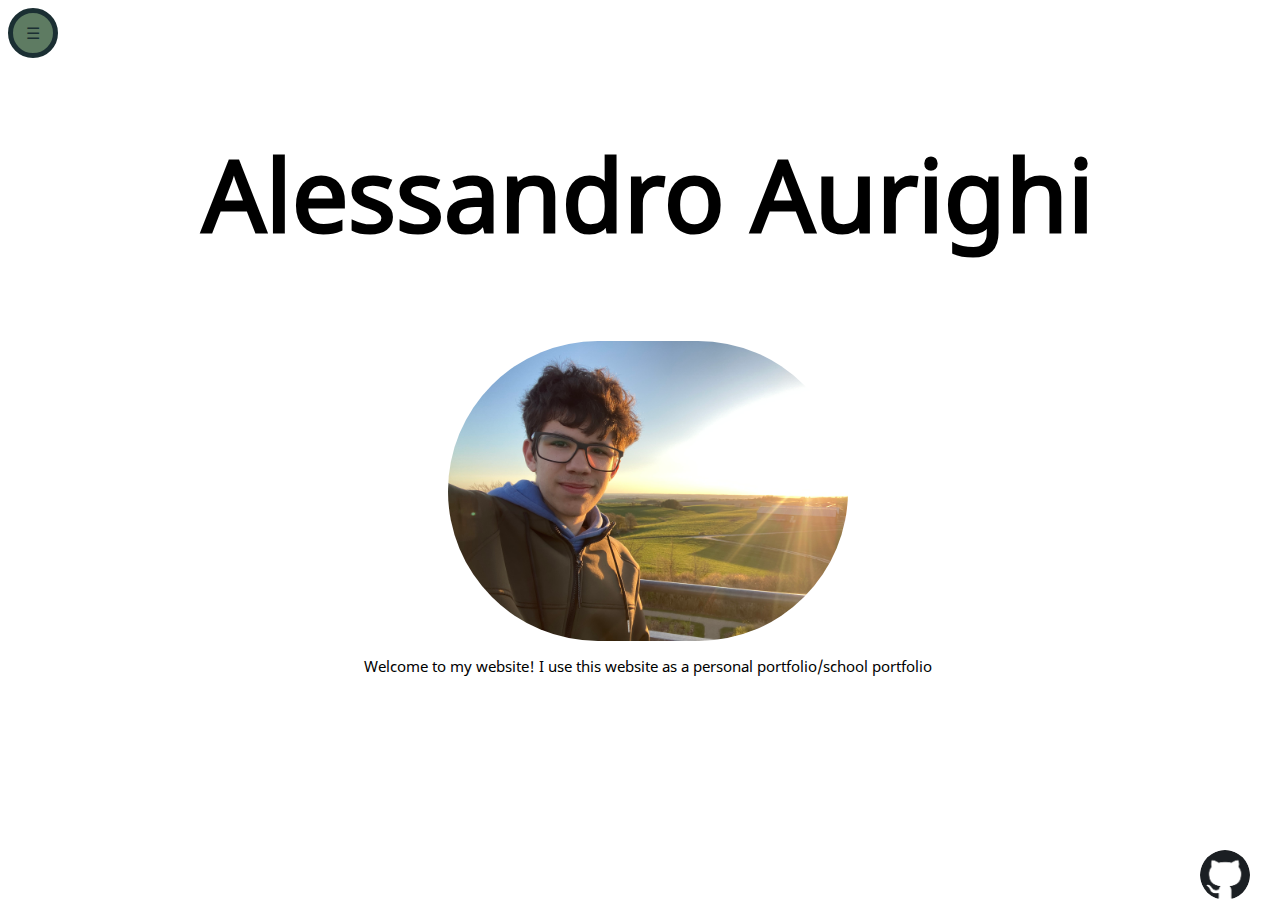
<file: index.html>
<!DOCTYPE html>
<html lang="en">
  <head>
    <meta charset="UTF-8" />
    <meta name="viewport" content="width=device-width, initial-scale=1.0" />
    <meta
      name="description"
      content="This is the portolio from Alessandro Aurighi, it includes personal programs and school assignments."
    />
    <script src="script.js"></script>
    <link rel="stylesheet" href="/styles.css" />
    <title>Alessandro Aurighi</title>
  </head>
  <body>
    <div class="dropdown">
      <button class="dropbtn" onclick="javascript:btnClick()">&#9776;</button>
      <div class="dropdown-content" id="content">
        <a class="menu-btn" href="/school/index.html">School</a>
        <a class="menu-btn" href="/personal/index.html">Personal</a>
      </div>
    </div>
    <h1 class="name">Alessandro Aurighi</h1>
    <img class="foto" src="/res/foto.jpg" />
    <p class="intro">
      Welcome to my website! I use this website as a personal portfolio/school
      portfolio
    </p>
    <a href="https://github.com/Z31h">
      <img class="github" src="/res/github.png" />
    </a>

    <div class="button-holder">
      <a class="school" href="/school/index.html">
        <p class="school">School</p>
      </a>
      <a class="personal" href="/personal/index.html">
        <p class="personal">Personal</p>
      </a>
    </div>
  </body>
</html>
</file>
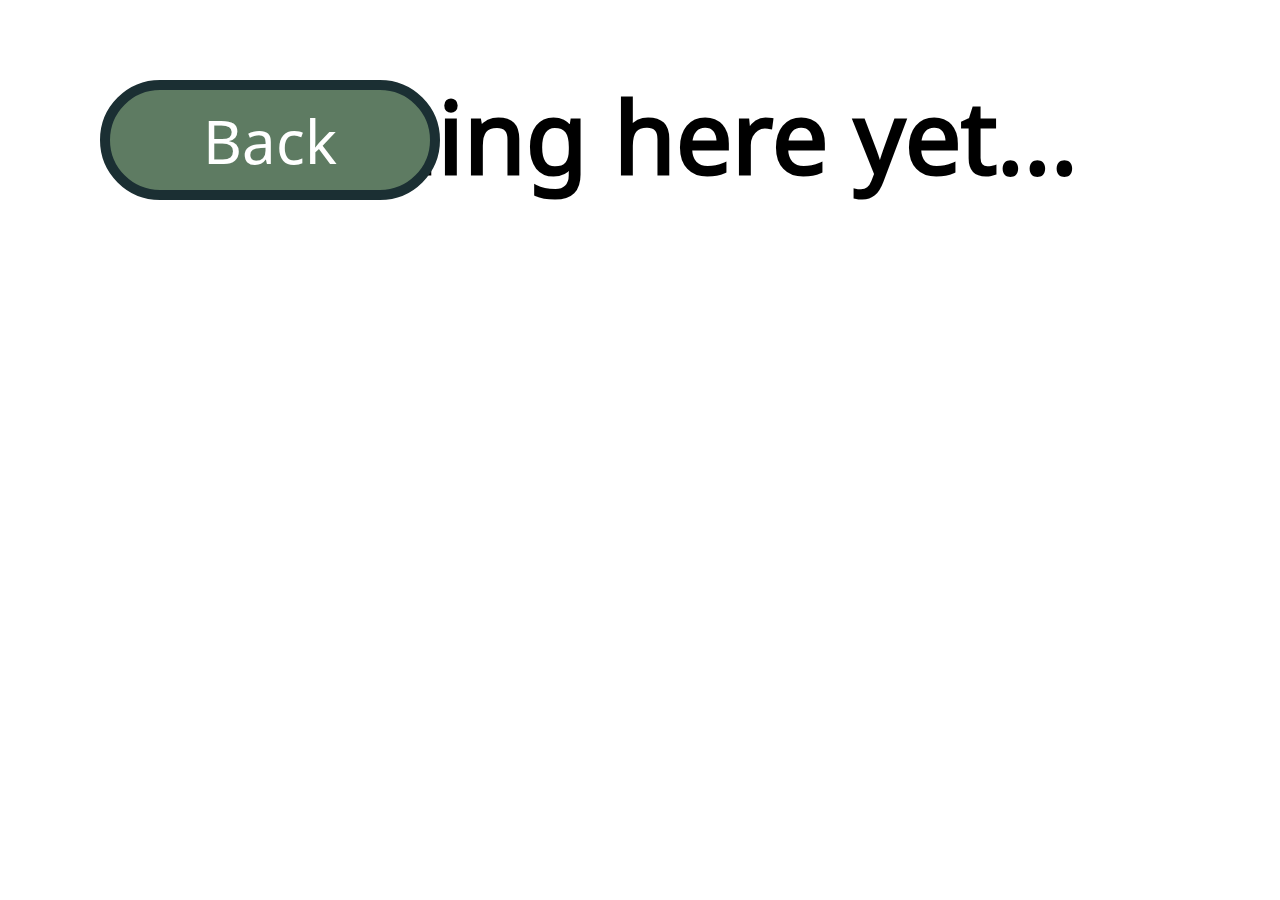
<file: personal/index.html>
<!DOCTYPE html>
<html lang="en">
  <head>
    <meta charset="UTF-8" />
    <meta name="viewport" content="width=device-width, initial-scale=1.0" />
    <meta
      name="description"
      content="This is the portolio from Alessandro Aurighi, it includes personal programs and school assignments."
    />
    <link rel="stylesheet" href="/personal/styles.css" />
    <title>Alessandro Aurighi</title>
  </head>
  <body>
    <h1 class="title">Nothing here yet...</h1>
    <a class="home" href="/index.html">
      <p class="home">Back</p>
    </a>
  </body>
</html>
</file>
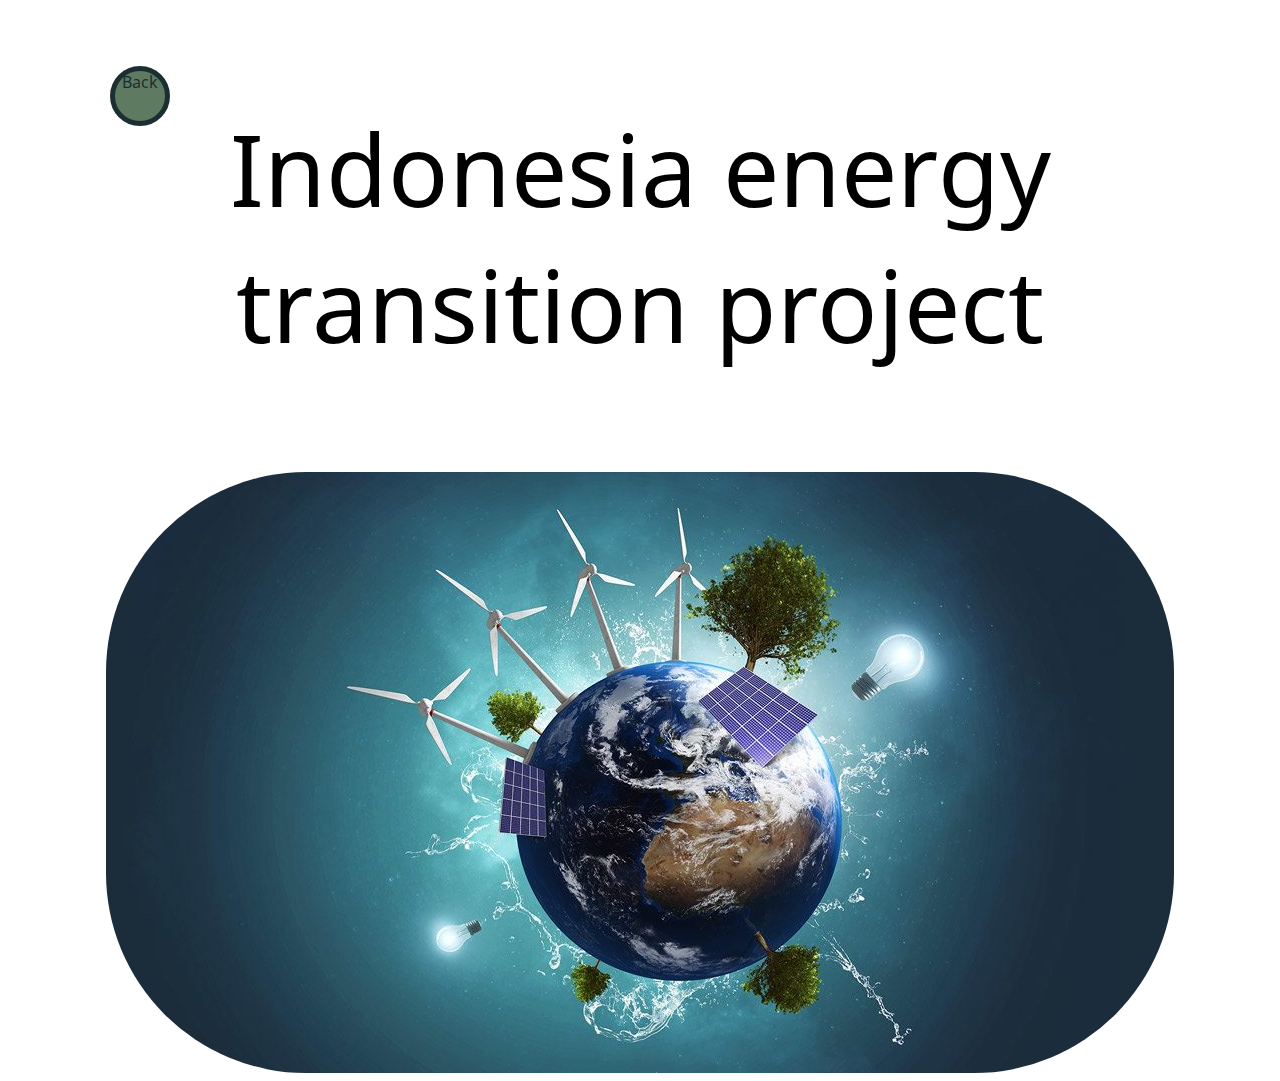
<file: school/index.html>
<!DOCTYPE html>
<html lang="en">
  <head>
    <meta charset="UTF-8" />
    <meta name="viewport" content="width=device-width, initial-scale=1.0" />
    <meta
      name="description"
      content="This is the portolio from Alessandro Aurighi, it includes personal programs and school assignments."
    />
    <link rel="stylesheet" href="/school/styles.css" />
    <title>Alessandro Aurighi</title>
  </head>
  <body>
    <p class="title">Indonesia energy transition project</p>
    <a href="/school/Energy transition project/index.html">
      <img class="foto" src="/res/foto1.jpg" />
    </a>
    <a class="home" href="/index.html">
      <p class="home">Back</p>
    </a>
  </body>
</html>
</file>
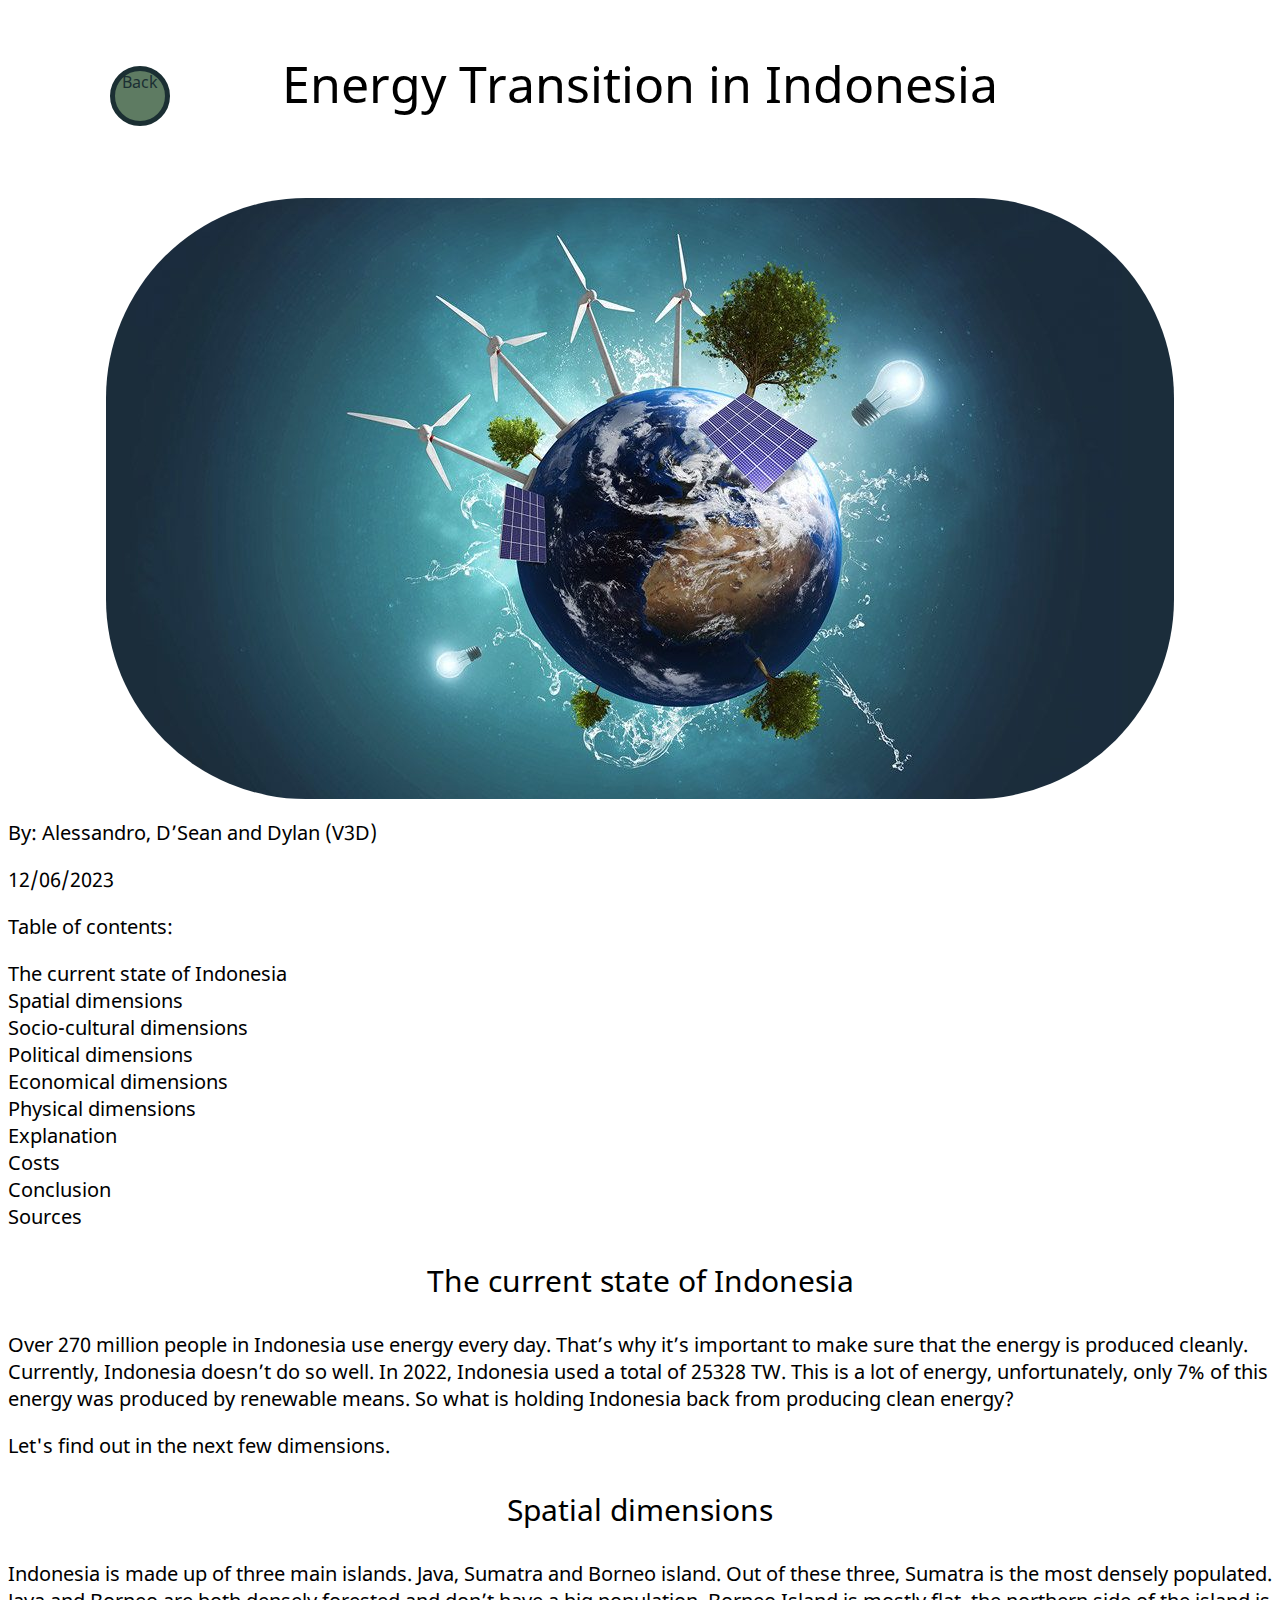
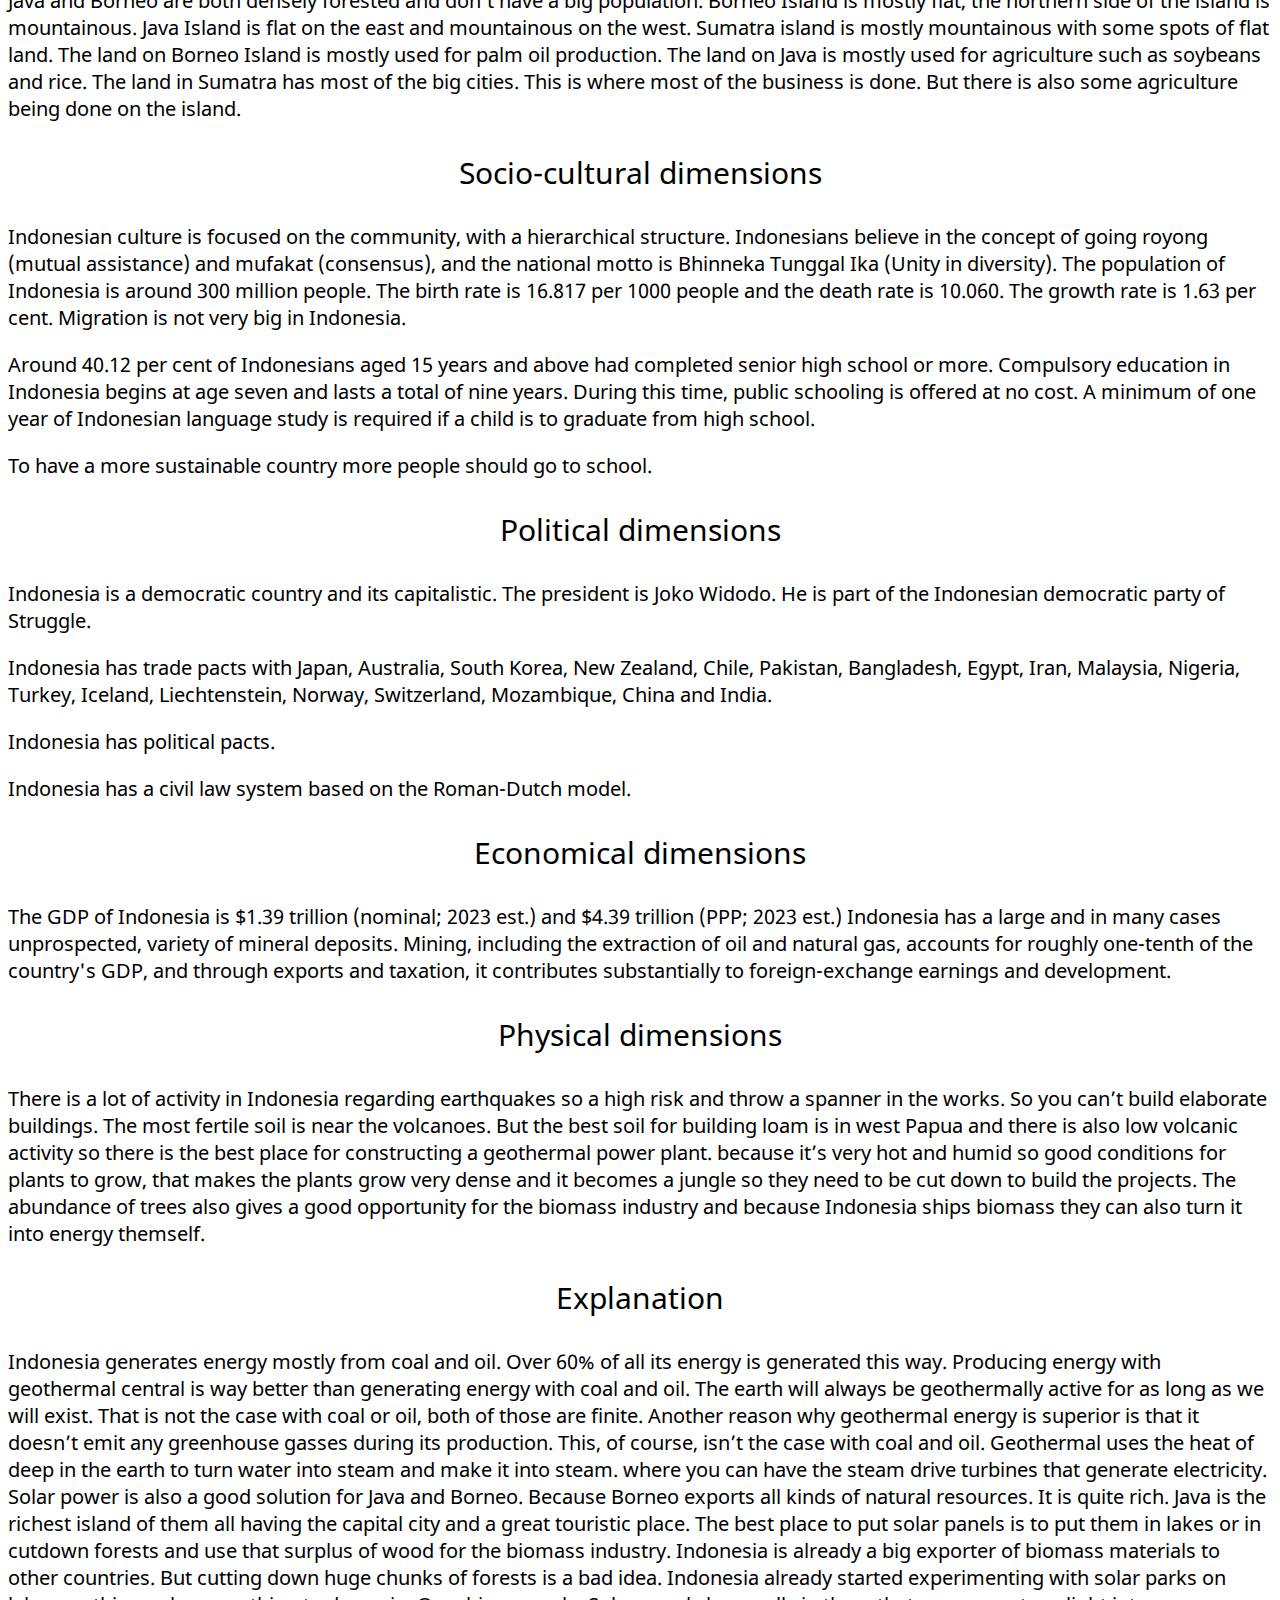
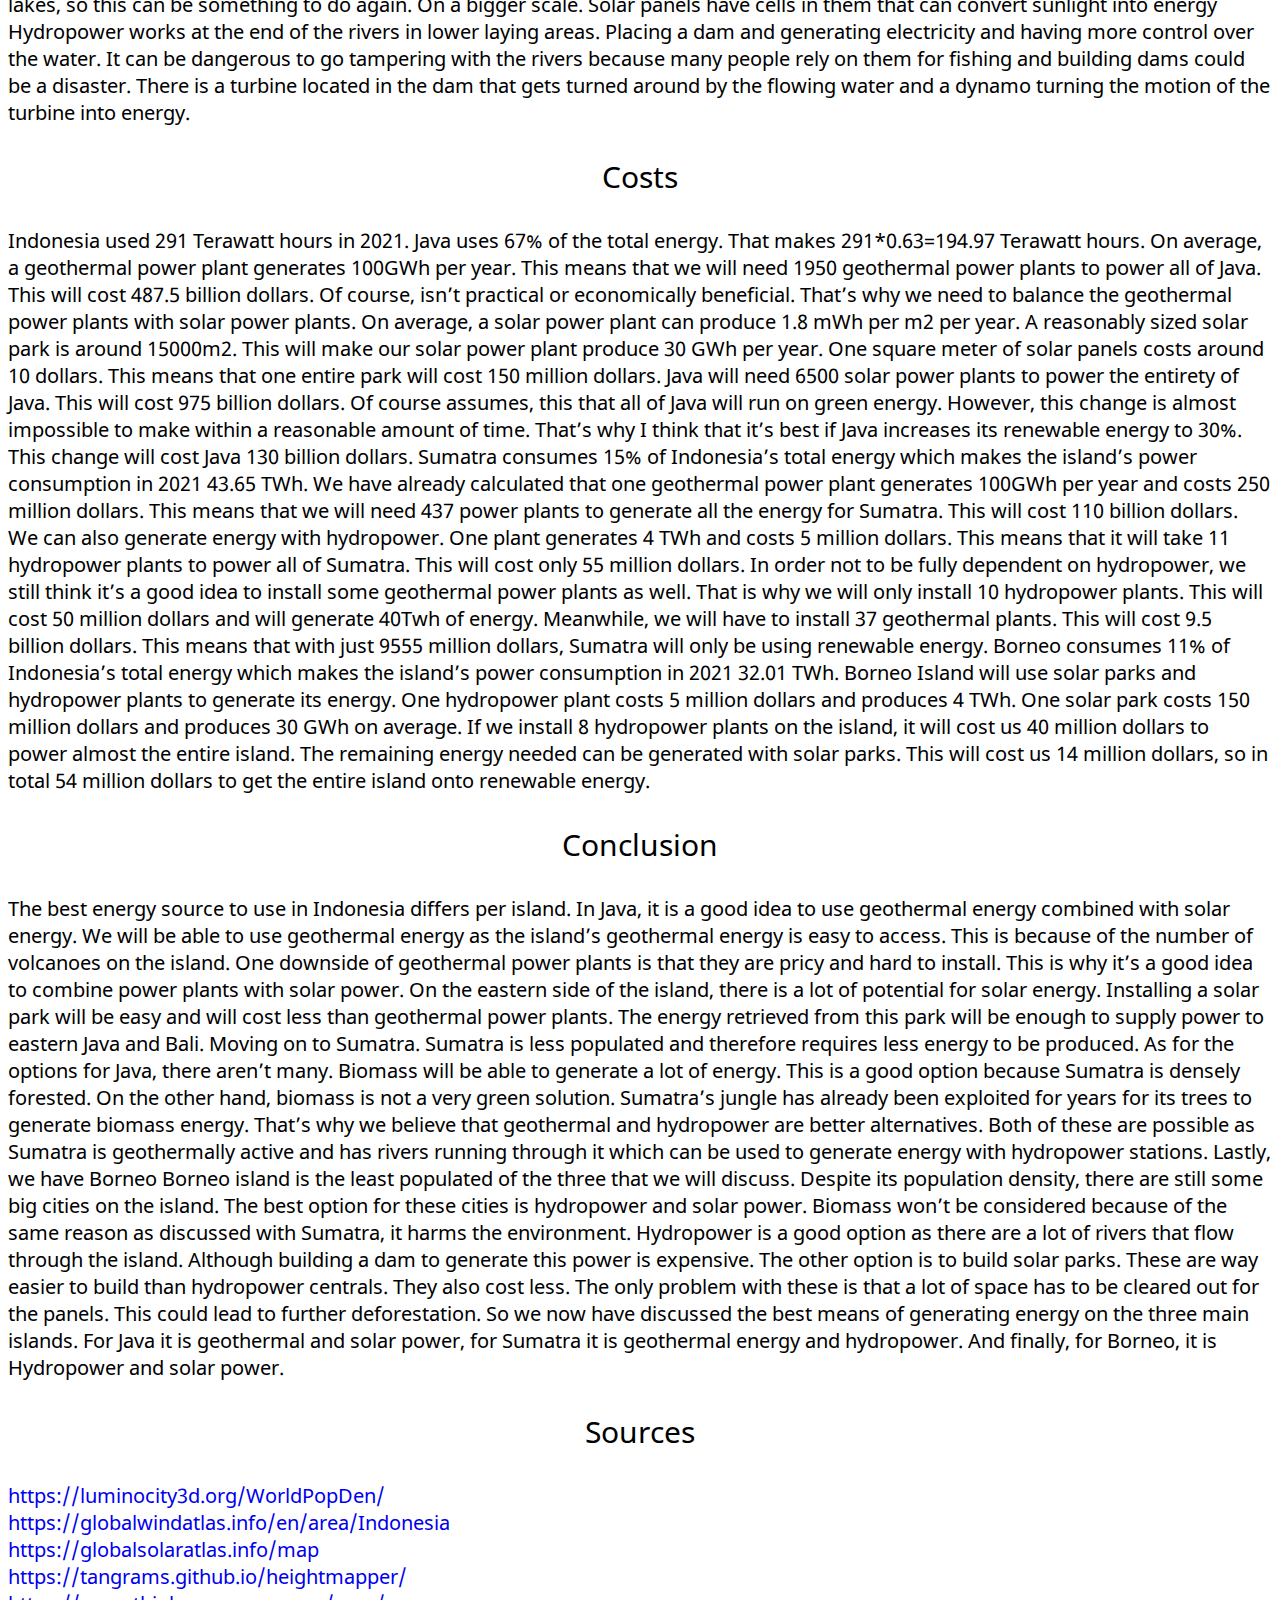
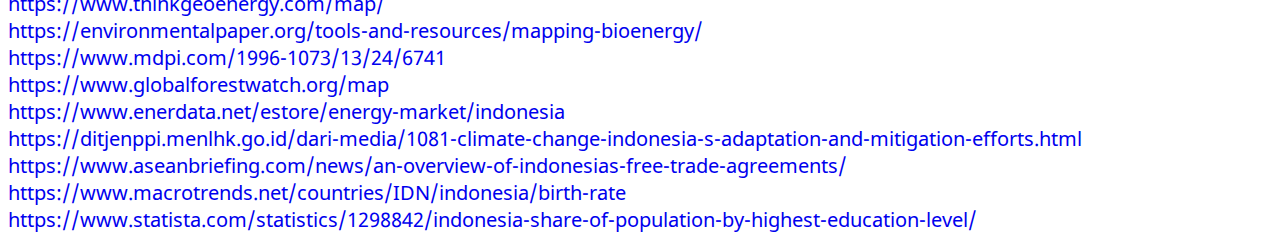
<file: school/Energy transition project/index.html>
<!DOCTYPE html>
<html lang="en">
  <head>
    <meta charset="UTF-8" />
    <meta name="viewport" content="width=device-width, initial-scale=1.0" />
    <meta
      name="description"
      content="This is the portolio from Alessandro Aurighi, it includes personal programs and school assignments."
    />
    <link
      rel="stylesheet"
      href="/school/Energy transition project/styles.css"
    />
    <title>Alessandro Aurighi</title>
  </head>
  <body>
    <p class="title">Energy Transition in Indonesia</p>

    <p><img class="image" src="/res/foto1.jpg" /></p>

    <p>By: Alessandro, D’Sean and Dylan (V3D)</p>
    <p>12/06/2023</p>

    <p>Table of contents:</p>

    <li>The current state of Indonesia</li>
    <li>Spatial dimensions</li>
    <li>Socio-cultural dimensions</li>
    <li>Political dimensions</li>
    <li>Economical dimensions</li>
    <li>Physical dimensions</li>
    <li>Explanation</li>
    <li>Costs</li>
    <li>Conclusion</li>
    <li>Sources</li>

    <p class="heading">The current state of Indonesia</p>
    <p>
      Over 270 million people in Indonesia use energy every day. That’s why it’s
      important to make sure that the energy is produced cleanly. Currently,
      Indonesia doesn’t do so well. In 2022, Indonesia used a total of 25328 TW.
      This is a lot of energy, unfortunately, only 7% of this energy was
      produced by renewable means. So what is holding Indonesia back from
      producing clean energy?
    </p>
    <p>Let's find out in the next few dimensions.</p>
    <p class="heading">Spatial dimensions</p>
    <p>
      Indonesia is made up of three main islands. Java, Sumatra and Borneo
      island. Out of these three, Sumatra is the most densely populated. Java
      and Borneo are both densely forested and don’t have a big population.
      Borneo Island is mostly flat, the northern side of the island is
      mountainous. Java Island is flat on the east and mountainous on the west.
      Sumatra island is mostly mountainous with some spots of flat land. The
      land on Borneo Island is mostly used for palm oil production. The land on
      Java is mostly used for agriculture such as soybeans and rice. The land in
      Sumatra has most of the big cities. This is where most of the business is
      done. But there is also some agriculture being done on the island.
    </p>

    <p class="heading">Socio-cultural dimensions</p>
    <p>
      Indonesian culture is focused on the community, with a hierarchical
      structure. Indonesians believe in the concept of going royong (mutual
      assistance) and mufakat (consensus), and the national motto is Bhinneka
      Tunggal Ika (Unity in diversity). The population of Indonesia is around
      300 million people. The birth rate is 16.817 per 1000 people and the death
      rate is 10.060. The growth rate is 1.63 per cent. Migration is not very
      big in Indonesia.
    </p>
    <p>
      Around 40.12 per cent of Indonesians aged 15 years and above had completed
      senior high school or more. Compulsory education in Indonesia begins at
      age seven and lasts a total of nine years. During this time, public
      schooling is offered at no cost. A minimum of one year of Indonesian
      language study is required if a child is to graduate from high school.
    </p>
    <p>To have a more sustainable country more people should go to school.</p>

    <p class="heading">Political dimensions</p>
    <p>
      Indonesia is a democratic country and its capitalistic. The president is
      Joko Widodo. He is part of the Indonesian democratic party of Struggle.
    </p>
    <p>
      Indonesia has trade pacts with Japan, Australia, South Korea, New Zealand,
      Chile, Pakistan, Bangladesh, Egypt, Iran, Malaysia, Nigeria, Turkey,
      Iceland, Liechtenstein, Norway, Switzerland, Mozambique, China and India.
    </p>
    <p>Indonesia has political pacts.</p>
    <p>Indonesia has a civil law system based on the Roman-Dutch model.</p>

    <p class="heading">Economical dimensions</p>
    <p>
      The GDP of Indonesia is $1.39 trillion (nominal; 2023 est.) and $4.39
      trillion (PPP; 2023 est.) Indonesia has a large and in many cases
      unprospected, variety of mineral deposits. Mining, including the
      extraction of oil and natural gas, accounts for roughly one-tenth of the
      country's GDP, and through exports and taxation, it contributes
      substantially to foreign-exchange earnings and development.
    </p>

    <p class="heading">Physical dimensions</p>
    <p>
      There is a lot of activity in Indonesia regarding earthquakes so a high
      risk and throw a spanner in the works. So you can’t build elaborate
      buildings. The most fertile soil is near the volcanoes. But the best soil
      for building loam is in west Papua and there is also low volcanic activity
      so there is the best place for constructing a geothermal power plant.
      because it’s very hot and humid so good conditions for plants to grow,
      that makes the plants grow very dense and it becomes a jungle so they need
      to be cut down to build the projects. The abundance of trees also gives a
      good opportunity for the biomass industry and because Indonesia ships
      biomass they can also turn it into energy themself.
    </p>

    <p class="heading">Explanation</p>
    <p>
      Indonesia generates energy mostly from coal and oil. Over 60% of all its
      energy is generated this way. Producing energy with geothermal central is
      way better than generating energy with coal and oil. The earth will always
      be geothermally active for as long as we will exist. That is not the case
      with coal or oil, both of those are finite. Another reason why geothermal
      energy is superior is that it doesn’t emit any greenhouse gasses during
      its production. This, of course, isn’t the case with coal and oil.
      Geothermal uses the heat of deep in the earth to turn water into steam and
      make it into steam. where you can have the steam drive turbines that
      generate electricity. Solar power is also a good solution for Java and
      Borneo. Because Borneo exports all kinds of natural resources. It is quite
      rich. Java is the richest island of them all having the capital city and a
      great touristic place. The best place to put solar panels is to put them
      in lakes or in cutdown forests and use that surplus of wood for the
      biomass industry. Indonesia is already a big exporter of biomass materials
      to other countries. But cutting down huge chunks of forests is a bad idea.
      Indonesia already started experimenting with solar parks on lakes, so this
      can be something to do again. On a bigger scale. Solar panels have cells
      in them that can convert sunlight into energy Hydropower works at the end
      of the rivers in lower laying areas. Placing a dam and generating
      electricity and having more control over the water. It can be dangerous to
      go tampering with the rivers because many people rely on them for fishing
      and building dams could be a disaster. There is a turbine located in the
      dam that gets turned around by the flowing water and a dynamo turning the
      motion of the turbine into energy.
    </p>

    <p class="heading">Costs</p>
    <p>
      Indonesia used 291 Terawatt hours in 2021. Java uses 67% of the total
      energy. That makes 291*0.63=194.97 Terawatt hours. On average, a
      geothermal power plant generates 100GWh per year. This means that we will
      need 1950 geothermal power plants to power all of Java. This will cost
      487.5 billion dollars. Of course, isn’t practical or economically
      beneficial. That’s why we need to balance the geothermal power plants with
      solar power plants. On average, a solar power plant can produce 1.8 mWh
      per m2 per year. A reasonably sized solar park is around 15000m2. This
      will make our solar power plant produce 30 GWh per year. One square meter
      of solar panels costs around 10 dollars. This means that one entire park
      will cost 150 million dollars. Java will need 6500 solar power plants to
      power the entirety of Java. This will cost 975 billion dollars. Of course
      assumes, this that all of Java will run on green energy. However, this
      change is almost impossible to make within a reasonable amount of time.
      That’s why I think that it’s best if Java increases its renewable energy
      to 30%. This change will cost Java 130 billion dollars. Sumatra consumes
      15% of Indonesia’s total energy which makes the island’s power consumption
      in 2021 43.65 TWh. We have already calculated that one geothermal power
      plant generates 100GWh per year and costs 250 million dollars. This means
      that we will need 437 power plants to generate all the energy for Sumatra.
      This will cost 110 billion dollars. We can also generate energy with
      hydropower. One plant generates 4 TWh and costs 5 million dollars. This
      means that it will take 11 hydropower plants to power all of Sumatra. This
      will cost only 55 million dollars. In order not to be fully dependent on
      hydropower, we still think it’s a good idea to install some geothermal
      power plants as well. That is why we will only install 10 hydropower
      plants. This will cost 50 million dollars and will generate 40Twh of
      energy. Meanwhile, we will have to install 37 geothermal plants. This will
      cost 9.5 billion dollars. This means that with just 9555 million dollars,
      Sumatra will only be using renewable energy. Borneo consumes 11% of
      Indonesia’s total energy which makes the island’s power consumption in
      2021 32.01 TWh. Borneo Island will use solar parks and hydropower plants
      to generate its energy. One hydropower plant costs 5 million dollars and
      produces 4 TWh. One solar park costs 150 million dollars and produces 30
      GWh on average. If we install 8 hydropower plants on the island, it will
      cost us 40 million dollars to power almost the entire island. The
      remaining energy needed can be generated with solar parks. This will cost
      us 14 million dollars, so in total 54 million dollars to get the entire
      island onto renewable energy.
    </p>

    <p class="heading">Conclusion</p>
    <p>
      The best energy source to use in Indonesia differs per island. In Java, it
      is a good idea to use geothermal energy combined with solar energy. We
      will be able to use geothermal energy as the island’s geothermal energy is
      easy to access. This is because of the number of volcanoes on the island.
      One downside of geothermal power plants is that they are pricy and hard to
      install. This is why it’s a good idea to combine power plants with solar
      power. On the eastern side of the island, there is a lot of potential for
      solar energy. Installing a solar park will be easy and will cost less than
      geothermal power plants. The energy retrieved from this park will be
      enough to supply power to eastern Java and Bali. Moving on to Sumatra.
      Sumatra is less populated and therefore requires less energy to be
      produced. As for the options for Java, there aren’t many. Biomass will be
      able to generate a lot of energy. This is a good option because Sumatra is
      densely forested. On the other hand, biomass is not a very green solution.
      Sumatra’s jungle has already been exploited for years for its trees to
      generate biomass energy. That’s why we believe that geothermal and
      hydropower are better alternatives. Both of these are possible as Sumatra
      is geothermally active and has rivers running through it which can be used
      to generate energy with hydropower stations. Lastly, we have Borneo Borneo
      island is the least populated of the three that we will discuss. Despite
      its population density, there are still some big cities on the island. The
      best option for these cities is hydropower and solar power. Biomass won’t
      be considered because of the same reason as discussed with Sumatra, it
      harms the environment. Hydropower is a good option as there are a lot of
      rivers that flow through the island. Although building a dam to generate
      this power is expensive. The other option is to build solar parks. These
      are way easier to build than hydropower centrals. They also cost less. The
      only problem with these is that a lot of space has to be cleared out for
      the panels. This could lead to further deforestation. So we now have
      discussed the best means of generating energy on the three main islands.
      For Java it is geothermal and solar power, for Sumatra it is geothermal
      energy and hydropower. And finally, for Borneo, it is Hydropower and solar
      power.
    </p>

    <p class="heading">Sources</p>

    <li>
      <a
        class="link"
        href="https://luminocity3d.org/WorldPopDen/"
        rel="nofollow"
        >https://luminocity3d.org/WorldPopDen/</a
      >
    </li>
    <li>
      <a
        class="link"
        href="https://globalwindatlas.info/en/area/Indonesia"
        rel="nofollow"
        >https://globalwindatlas.info/en/area/Indonesia</a
      >
    </li>
    <li>
      <a class="link" href="https://globalsolaratlas.info/map" rel="nofollow"
        >https://globalsolaratlas.info/map</a
      >
    </li>
    <li>
      <a
        class="link"
        href="https://tangrams.github.io/heightmapper/"
        rel="nofollow"
        >https://tangrams.github.io/heightmapper/</a
      >
    </li>
    <li>
      <a class="link" href="https://www.thinkgeoenergy.com/map/" rel="nofollow"
        >https://www.thinkgeoenergy.com/map/</a
      >
    </li>
    <li>
      <a
        class="link"
        href="https://environmentalpaper.org/tools-and-resources/mapping-bioenergy/"
        rel="nofollow"
        >https://environmentalpaper.org/tools-and-resources/mapping-bioenergy/</a
      >
    </li>
    <li>
      <a
        class="link"
        href="https://www.mdpi.com/1996-1073/13/24/6741"
        rel="nofollow"
        >https://www.mdpi.com/1996-1073/13/24/6741</a
      >
    </li>
    <li>
      <a
        class="link"
        href="https://www.globalforestwatch.org/map"
        rel="nofollow"
        >https://www.globalforestwatch.org/map</a
      >
    </li>
    <li>
      <a
        class="link"
        href="https://www.enerdata.net/estore/energy-market/indonesia"
        rel="nofollow"
        >https://www.enerdata.net/estore/energy-market/indonesia</a
      >
    </li>
    <li>
      <a
        class="link"
        href="https://ditjenppi.menlhk.go.id/dari-media/1081-climate-change-indonesia-s-adaptation-and-mitigation-efforts.html"
        rel="nofollow"
        >https://ditjenppi.menlhk.go.id/dari-media/1081-climate-change-indonesia-s-adaptation-and-mitigation-efforts.html</a
      >
    </li>
    <li>
      <a
        class="link"
        href="https://www.aseanbriefing.com/news/an-overview-of-indonesias-free-trade-agreements/"
        rel="nofollow"
        >https://www.aseanbriefing.com/news/an-overview-of-indonesias-free-trade-agreements/</a
      >
    </li>
    <li>
      <a
        class="link"
        href="https://www.macrotrends.net/countries/IDN/indonesia/birth-rate"
        rel="nofollow"
        >https://www.macrotrends.net/countries/IDN/indonesia/birth-rate</a
      >
    </li>
    <li>
      <a
        class="link"
        href="https://www.statista.com/statistics/1298842/indonesia-share-of-population-by-highest-education-level/"
        rel="nofollow"
        >https://www.statista.com/statistics/1298842/indonesia-share-of-population-by-highest-education-level/</a
      >
    </li>

    <a class="home" href="/school/index.html">
      <p class="home">Back</p>
    </a>
  </body>
</html>
</file>
<file: styles.css>
@font-face {
    font-family: normalFont;
    src: url(/res/normalFont.ttf);
}

body {
    width: 100vw;
    height: 100vh;
}

h1.name {
    text-align: center;
    font-size: 100px;
    font-family: normalFont;
}

img.foto {
    width: 400px;
    height: 300px;
    border-radius: 200px;
    margin-left: auto;
    margin-right: auto;
    margin-top: 80px;
    display: block;
}

img.github {
    width: 50px;
    height: 50px;
    border-radius: 25px;
    position: fixed;
    right: 30px;
    bottom: 0;
}

p.intro {
    text-align: center;
    font-size: 15px;
    font-family: normalFont;
}

p.school {
    width: 300px;
    height: 80px;
    text-align: center;
    font-size: 60px;
    font-family: normalFont;
    border: 10px solid #1B2F33;
    border-radius: 150px;
    background-color: #5E7B62;
    color: white;
    text-decoration-line: none;
    padding: 10px;
}

a.school {
    width: 300px;
    height: 80px;
    margin-left: 1000px;
    float: left;
    padding-right: 10px;
}

p.personal {
    width: 300px;
    height: 80px;
    text-align: center;
    font-size: 60px;
    font-family: normalFont;
    border: 10px solid #1b2f33;
    border-radius: 150px;
    background-color: #5E7B62;
    color: white;
    text-decoration-line: none;
    padding: 10px;
}

a.personal {
    width: 300px;
    height: 80px;
    margin-right: 1000px;
    float: right;
    padding-left: 10px;
}

a:link {
    text-decoration: none;
}

a:visited {
    text-decoration: none;
}

a:hover {
    text-decoration: none;
}

a:active {
    text-decoration: none;
}

@media only screen and (max-width: 2660px) {
    .button-holder {
        display: none;
    }
}

@media only screen and (min-width: 2660px) {
    .dropdown {
        display: none;
    }
    .dropbtn {
        display: none;
    }
}

/* Dropdown Button */
.dropbtn {
    background-color: #5e7b62;
    color: #1b2f33;
    padding: 0;
    border-radius: 100px;
    font-size: 16px;
    width: 50px;
    height: 50px;
    border: 5px solid #1b2f33;
}

/* The container <div> - needed to position the dropdown content */
.dropdown {
    position: relative;
    display: inline-block;
}

/* Dropdown Content (Hidden by Default) */
.dropdown-content {
    display: none;
    position: absolute;
    background-color: transparent;
    min-width: 160px;
    z-index: 1;
    left: 4rem;
    top: 0;
}

/* Links inside the dropdown */
.dropdown-content a {
    color: black;
    padding: 12px 16px;
    text-decoration: none;
    display: block;
}

/* Change color of dropdown links on hover */
.dropdown-content a:hover {
    background-color: #3c6041;
}

.dropbtn:hover {
    cursor: pointer;
}

/* Change the background color of the dropdown button when the dropdown content is shown */
.dropdown:hover .dropbtn {
    background-color: #3c6041;
}

.menu-btn {
    margin-bottom: 20px;
    width: 75px;
    height: 20px;
    text-align: center;
    font-size: 20px;
    font-family: normalFont;
    border: 5px solid #1b2f33;
    border-radius: 150px;
    background-color: #5E7B62;
    color: white;
    text-decoration-line: none;
}
</file>
<file: personal/styles.css>
@font-face {
    font-family: normalFont;
    src: url(/res/normalFont.ttf);
}
h1.title {
    text-align: center;
    font-size: 100px;
    font-family: normalFont;
}
a.home {
    display: block;
    width: 300px;
    height: 80px;
    position: absolute;
    left: 100px;
    top: 20px;
}
p.home {
    width: 300px;
    height: 80px;
    text-align: center;
    font-size: 60px;
    font-family: normalFont;
    border: 10px solid #1b2f33;
    border-radius: 150px;
    background-color: #5e7b62;
    color: white;
    text-decoration-line: none;
    padding: 10px;
}

a:link { text-decoration: none; }

a:visited { text-decoration: none; }

a:hover { text-decoration: none; }

a:active { text-decoration: none; }
</file>
<file: school/styles.css>
@font-face {
    font-family: normalFont;
    src: url(/res/normalFont.ttf);
}
p.title {
    text-align: center;
    font-size: 100px;
    font-family: normalFont;
}
a.home {
    display: block;
    width: 300px;
    height: 80px;
    position: absolute;
    left: 10px;
    top: 30px;
}
p.home {
    background-color: #5e7b62;
    color: #1b2f33;
    border-radius: 100px;
    font-size: 16px;
    width: 50px;
    height: 50px;
    border: 5px solid #1b2f33;
    text-align: center;
    position: absolute;
    left: 100px;
    top: 20px;
    font-family: normalFont;
}
img.foto {
    width: 1068px;
    height: 601px;
    border-radius: 200px;
    margin-left: auto;
    margin-right: auto;
    margin-top: 80px;
    display: block;
}

a:link { text-decoration: none; }

a:visited { text-decoration: none; }

a:hover { text-decoration: none; }

a:active { text-decoration: none; }

img { 
    image-rendering: optimizeSpeed;             /* STOP SMOOTHING, GIVE ME SPEED  */
    image-rendering: -moz-crisp-edges;          /* Firefox                        */
    image-rendering: -o-crisp-edges;            /* Opera                          */
    image-rendering: -webkit-optimize-contrast; /* Chrome (and eventually Safari) */
    image-rendering: pixelated;                 /* Universal support since 2021   */
    image-rendering: optimize-contrast;         /* CSS3 Proposed                  */
    -ms-interpolation-mode: nearest-neighbor;   /* IE8+                           */

}
</file>
<file: school/Energy transition project/styles.css>
@font-face {
    font-family: normalFont;
    src: url(/res/normalFont.ttf);
}
a.home {
    display: block;
    width: 300px;
    height: 80px;
    position: absolute;
    left: 10px;
    top: 30px;
}
p.home {
    background-color: #5e7b62;
    color: #1b2f33;
    border-radius: 100px;
    font-size: 16px;
    width: 50px;
    height: 50px;
    border: 5px solid #1b2f33;
    text-align: center;
    position: absolute;
    left: 100px;
    top: 20px;
    font-family: normalFont;
}

a:link { text-decoration: none; }

a:visited { text-decoration: none; }

a:hover { text-decoration: none; }

a:active { text-decoration: none; }

p.title {
    text-align: center;
    font-family: normalFont;
    font-size: 50px;
}

img.image {
    width: 1068px;
    height: 601px;
    border-radius: 200px;
    margin-left: auto;
    margin-right: auto;
    margin-top: 80px;
    display: block;
}

p.heading {
    text-align: center;
    font-size: 30px;
}

p {
    font-family: normalFont;
    font-size: 20px;
}

li {
    font-family: normalFont;
    font-size: 20px;
}
</file>
